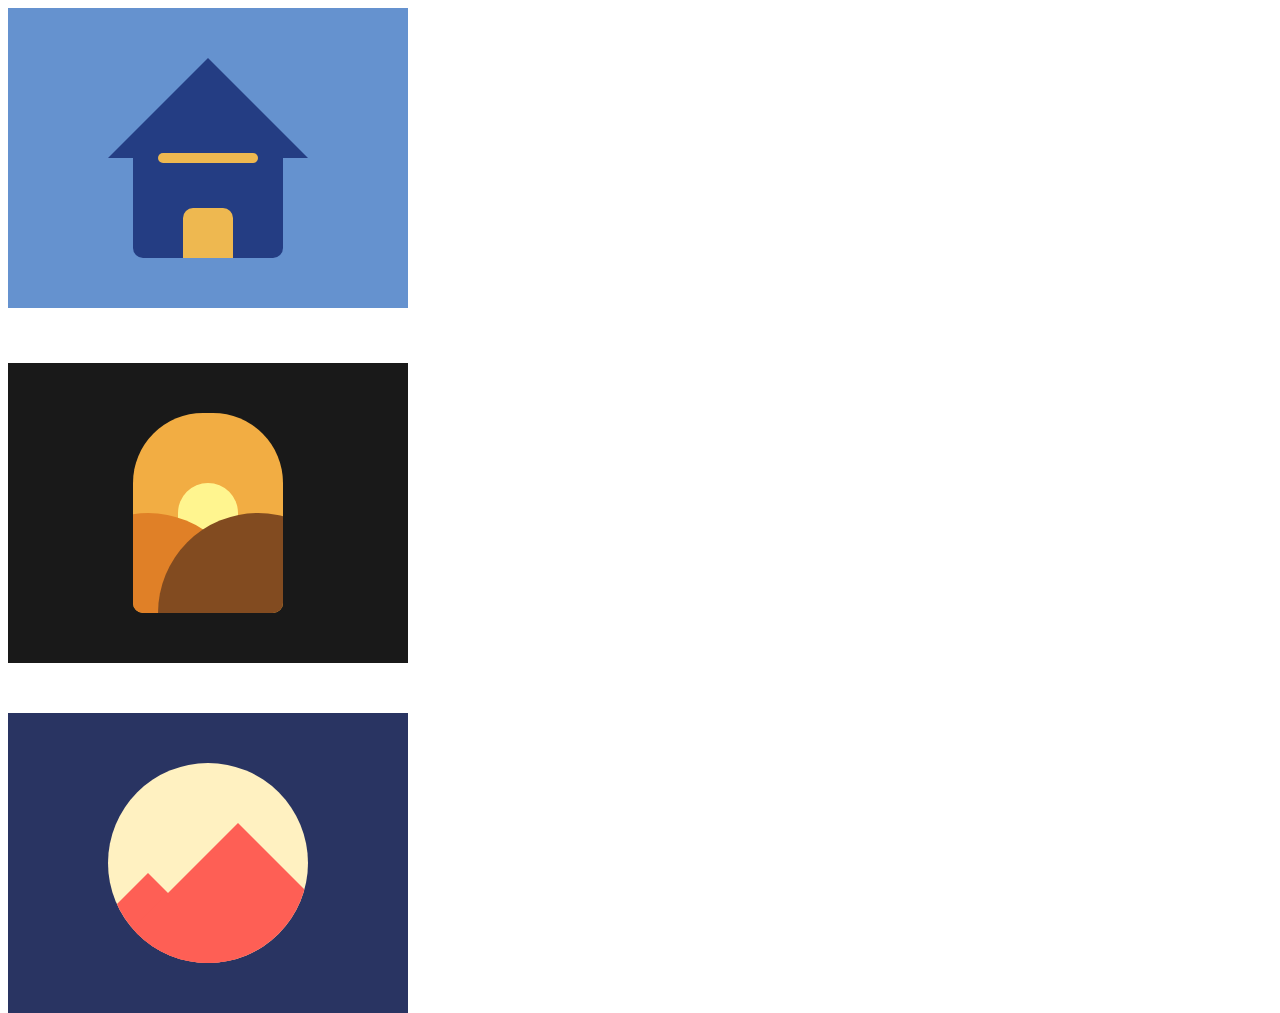
<file: ТЗ-6/pseudo.html>
<!DOCTYPE html>
<html lang="en">
    <head>
        <meta charset="UTF=8"/>
        <title>homework</title>
        <link rel="stylesheet" href="./css2/pseudo.css">
    </head>
    <body>
        <div id="background"></div>
        <div id="home1"></div>
        <div id="home-door"></div>
        <div id="home-roof"></div>
        <div id="home2"></div>

        <div id="background2"></div>
        <div id="window">
            <div id="sun"></div> 
            <!-- <div id="mountain1"></div> -->
            <!-- <div id="mountain2"></div> -->
        </div>

        <div id="background3"></div>
        <div id="circle">
            <div id="under"></div>
        </div>
    </body>
</html>
</file>
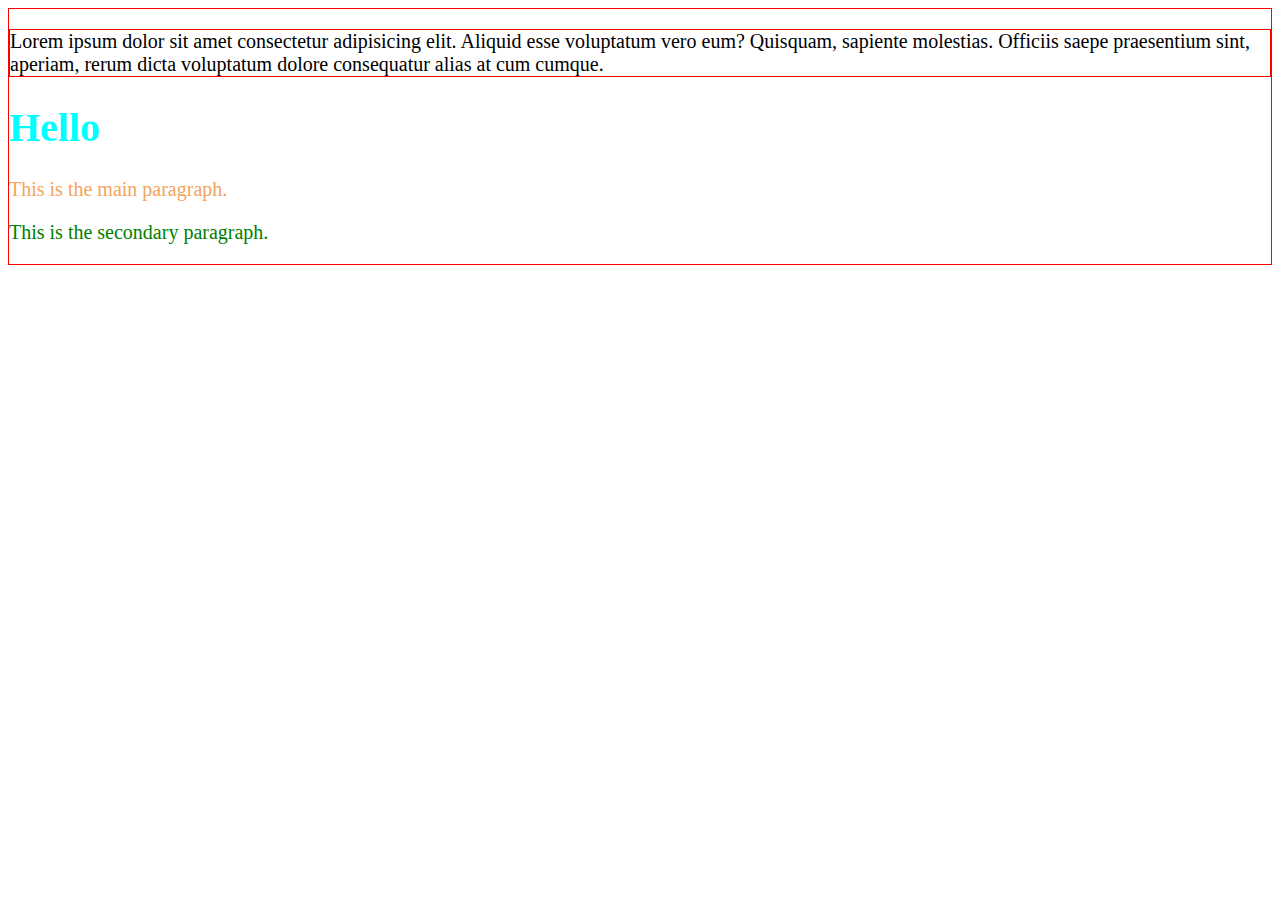
<file: ТЗ-6/selectors.html>
<!DOCTYPE html>
<html lang="en">
    <head>
        <meta charset="UTF=8"/>
        <title>homework</title>
        <link rel="stylesheet" href="./css2/selectors.css">
    </head>
    <body>
        <p>
            Lorem ipsum dolor sit amet consectetur adipisicing elit. Aliquid esse voluptatum vero eum? Quisquam, sapiente molestias. Officiis saepe praesentium sint, aperiam, rerum dicta voluptatum dolore consequatur alias at cum cumque.
        </p>
        <h1>Hello</h1>
        <div id="pagewrapper">
            <div class="content">
                <p>This is the main paragraph.</p>
            </div>
            <div class="secondary">
                <p>This is the secondary paragraph.</p>
            </div>
        </div>
    </body>
</html>
</file>
<file: ТЗ-6/css2/pseudo.css>
*{
    box-sizing: border-box;
}
#background{
    background-color: #6592CF;
    width: 400px;
    height: 300px;
    position: relative;
    z-index: 1;
}
#home1{
    background-color: #243D83;
    width: 150px;
    height: 100px;
    margin-top: -150px;
    margin-left: 125px;
    position: relative;
    border-radius: 0 0 10px 10px;
    z-index: 2;
}
#home-door{
    position: relative;
    margin-top: -50px;
    margin-left: 175px;
    border-radius: 10px 10px 0 0;
    width: 50px;
    height: 50px;
    background-color: #EEB850;
    z-index: 3;
}
#home-roof{
    position: relative;
    margin-top: -200px;
    width: 200px;
    height: 100px;
    margin-left: 100px;
    display: block;
    border-bottom: 100px solid #243D83;
    border-left: 100px solid transparent;
    border-right: 100px solid transparent;
    z-index: 4;
}
#home2{
    position: relative;
    width: 100px;
    height: 10px;
    border-radius: 5px;
    margin-top: -5px;
    margin-left: 150px;
    background-color: #EEB850;
    z-index: 5;
}

#background2{
    width: 400px;
    height: 300px;
    position: relative;
    background-color: #191919;
    margin-top: 200px;
    position: relative;
    z-index: 6;
}
#sun{
    margin-top: 70px;
    margin-left: 45px;
    background-color: #FFF58F;
    height: 100px;
    width: 60px;
    border-radius: 80px;
    position: absolute;
    z-index: 8;
}
#sun::before{
    position: absolute;
    width: 200px;
    height: 150px;
    border-radius: 150px 150px 0 0;
    background-color: #E08027;
    margin-top: 30px;
    margin-left: -130px;
    content: "";
}
#sun::after{
    position: absolute;
    width: 200px;
    height: 150px;
    border-radius: 150px 150px 0 0;
    background-color: #824B20;
    margin-top: 30px;
    margin-left: -20px;
    content: "";
}
#window{
    position: relative;
    width: 150px;
    height: 200px;
    position: relative;
    background-color: #F2AD43;
    margin-top: -250px;
    border-radius: 70px 70px 10px 10px;
    margin-left: 125px;
    overflow: hidden;
    z-index: 7;
}

#background3{
    width: 400px;
    height: 300px;
    position: relative;
    background-color: #293462;
    margin-top: 100px;
    z-index: 9;
}
#under{
    position: absolute;
    height: 10px;
    width: 10px;
    background-color: #FFF;
    z-index: 11;
    top: 230px;
    left: -80px;
}
#under::before{
    content: "";
    display: block;
    border: 100px solid #FE5F55;
    border-left: 100px solid transparent;
    border-right: 100px solid transparent;
    border-top: 100px solid transparent;
    z-index: 12;
    bottom: 30px;
    left: 20px;
    position: absolute;
}
#under::after{
    content: "";
    display: block;
    border: 150px solid #FE5F55;
    border-left: 150px solid transparent;
    border-right: 150px solid transparent;
    border-top: 150px solid transparent;
    z-index: 12;
    bottom: 30px;
    left: 60px;
    position: absolute;
}
#circle{
    position: relative;
    overflow: hidden;
    background-color: #FFF1C1;
    z-index: 10;
    width: 200px;
    height: 200px;
    border-radius: 100%;
    margin-top: -250px;
    border-radius: 100%;
    margin-left: 100px;
}
</file>
<file: ТЗ-6/css2/selectors.css>
body{
    border: 1px solid red;
}
body:not(#pagewrapper) {
    font-size: 20px; 
}
p{
    border:inherit !important;
    border:initial;
}
h1{
    color:aqua;
    border:inherit;
    border:unset;
}
body #pagewrapper {
    color: green; 
}
.content{
    color:sandybrown;
}
</file>
